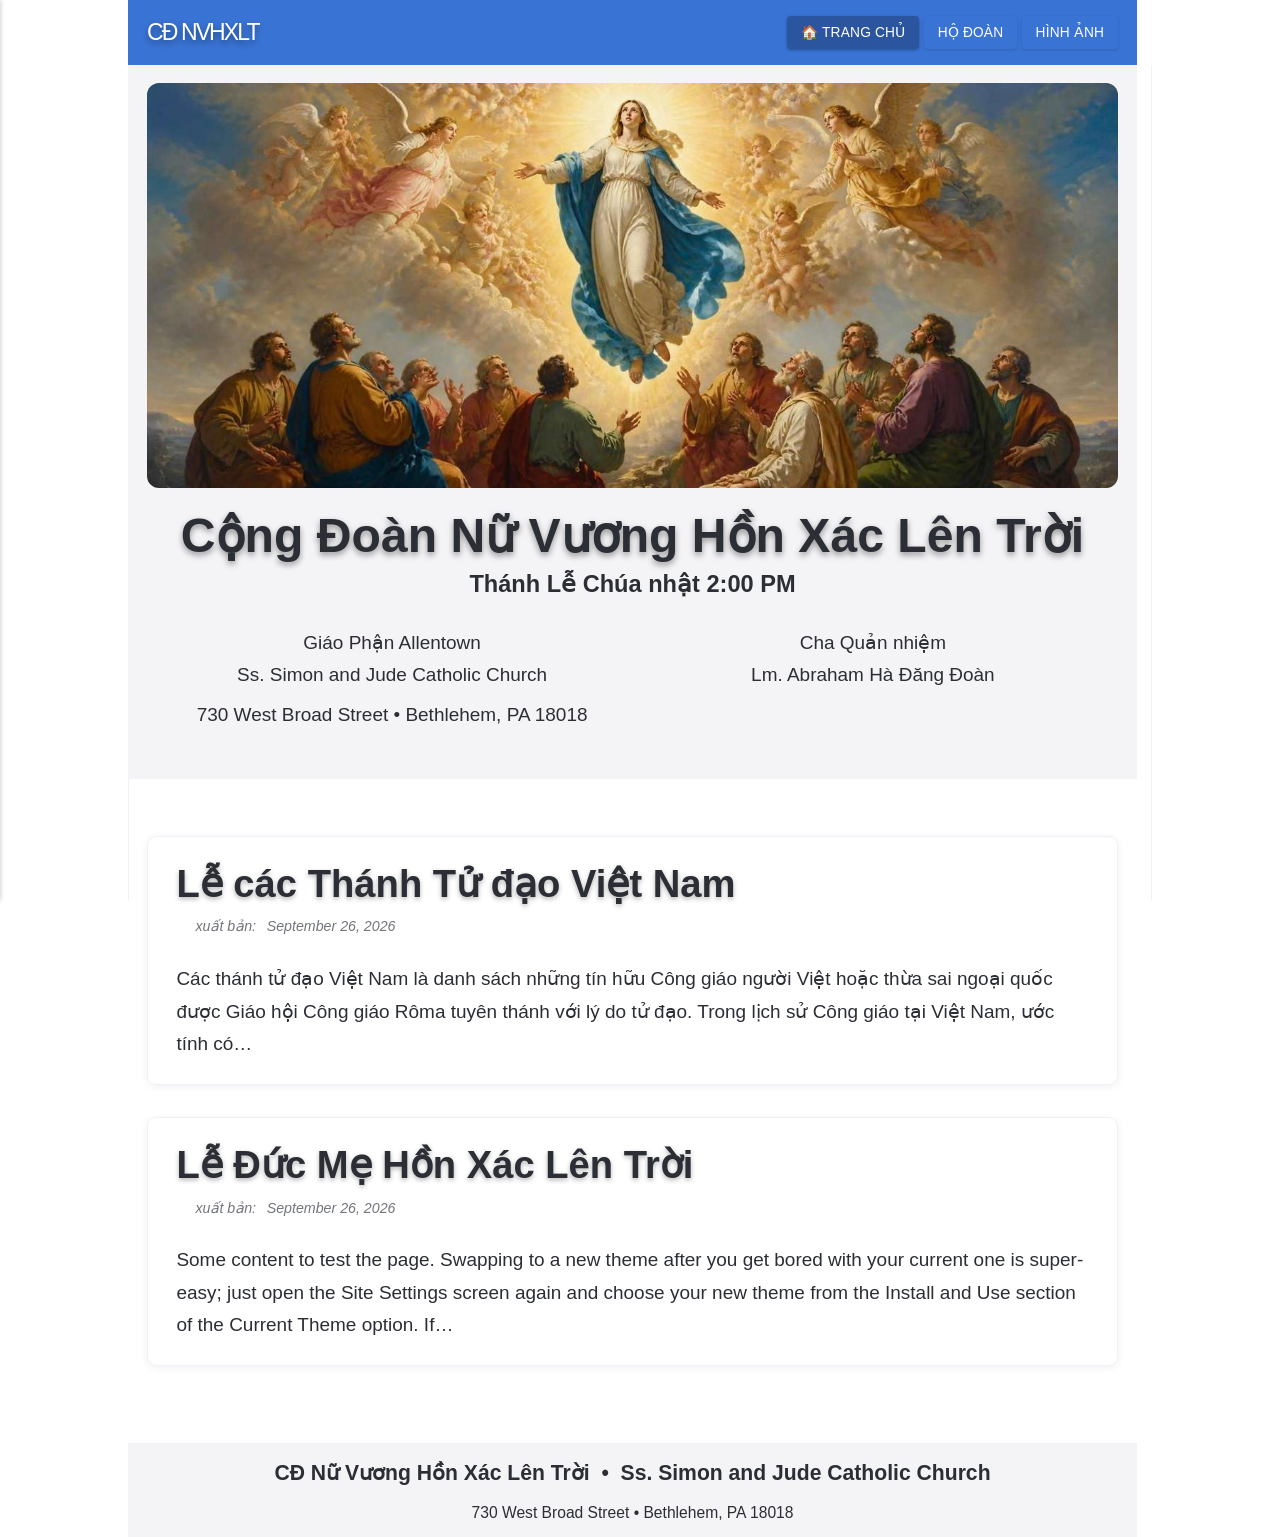
<file: index.html>
<!DOCTYPE html><html lang="en-gb"><head><meta charset="utf-8"><meta http-equiv="X-UA-Compatible" content="IE=edge"><meta name="viewport" content="width=device-width,initial-scale=1"><title>CĐ NVHXLT</title><meta name="generator" content="Publii Open-Source CMS for Static Site"><link rel="canonical" href="https://simplenez.github.io/cdnvhxlt/"><link rel="alternate" type="application/atom+xml" href="https://simplenez.github.io/cdnvhxlt/feed.xml" title="CĐ NVHXLT - RSS"><link rel="alternate" type="application/json" href="https://simplenez.github.io/cdnvhxlt/feed.json" title="CĐ NVHXLT - JSON"><meta property="og:title" content="CĐ NVHXLT"><meta property="og:site_name" content="CĐ NVHXLT"><meta property="og:description" content=""><meta property="og:url" content="https://simplenez.github.io/cdnvhxlt/"><meta property="og:type" content="website"><link rel="stylesheet" href="https://simplenez.github.io/cdnvhxlt/assets/css/style.css?v&#x3D;0f79c86233dd1850d70052b5334059cb"><script type="application/ld+json">{"@context":"http://schema.org","@type":"Organization","name":"CĐ NVHXLT","url":"https://simplenez.github.io/cdnvhxlt/"}</script><noscript><style>img[loading] {
                    opacity: 1;
                }</style></noscript></head><body class="home-template"><header class="top js-header"><div class="top__inner"><a class="logo" href="https://simplenez.github.io/cdnvhxlt/">CĐ NVHXLT</a><nav class="navbar js-navbar"><button class="navbar__toggle js-toggle" aria-label="Menu" aria-haspopup="true" aria-expanded="false"><span class="navbar__toggle-box"><span class="navbar__toggle-inner">Menu</span></span></button><ul class="navbar__menu"><li class="active"><a href="https://simplenez.github.io/cdnvhxlt/" target="_self">🏠 Trang Chủ</a></li><li><a href="https://simplenez.github.io/cdnvhxlt/cd-nu-vuong-hon-xac-len-troi.html" target="_self">Hộ Đoàn</a></li><li><a href="https://simplenez.github.io/cdnvhxlt/tags/picture/" target="_self">Hình Ảnh</a></li></ul></nav></div></header><main><div class="hero hero--home"><figure class="hero__image"><div class="hero__image-wrapper"><img src="https://simplenez.github.io/cdnvhxlt/media/website/cdnvhxlt.jpeg" srcset="https://simplenez.github.io/cdnvhxlt/media/website/responsive/cdnvhxlt-xs.jpeg 640w, https://simplenez.github.io/cdnvhxlt/media/website/responsive/cdnvhxlt-sm.jpeg 768w, https://simplenez.github.io/cdnvhxlt/media/website/responsive/cdnvhxlt-md.jpeg 1024w, https://simplenez.github.io/cdnvhxlt/media/website/responsive/cdnvhxlt-lg.jpeg 1366w, https://simplenez.github.io/cdnvhxlt/media/website/responsive/cdnvhxlt-xl.jpeg 1600w, https://simplenez.github.io/cdnvhxlt/media/website/responsive/cdnvhxlt-2xl.jpeg 1920w" sizes="88vw" loading="eager" width="1774" height="887" alt=""></div></figure><header class="hero__content"><div class="wrapper"><h1 class="align-center">Cộng Đoàn Nữ Vương Hồn Xác Lên Trời</h1><h4 class="align-center">Thánh Lễ Chúa nhật 2:00 PM</h4><div class="wrapper home-info"><div class="home-info__col align-center"><p>Giáo Phận Allentown</p><p class="home-info__title">Ss. Simon and Jude Catholic Church</p><p>730 West Broad Street • Bethlehem, PA 18018</p></div><div class="home-info__col align-center"><p>Cha Quản nhiệm</p><p class="home-info__title">Lm. Abraham Hà Đăng Đoàn</p></div></div></div></header></div><div class="wrapper feed"><article class="feed__item"><div class="feed__content"><header><h2 class="feed__title"><a href="https://simplenez.github.io/cdnvhxlt/post-2.html">Lễ các Thánh Tử đạo Việt Nam</a></h2><time datetime="2026-09-26T15:56" class="feed__date"><span class="feed__date-label">xuất bản:</span> September 26, 2026</time></header><p>Các thánh tử đạo Việt Nam là danh sách những tín hữu Công giáo người Việt hoặc thừa sai ngoại quốc được Giáo hội Công giáo Rôma tuyên thánh với lý do tử đạo. Trong lịch sử Công giáo tại Việt Nam, ước tính có&hellip;</p></div></article><article class="feed__item"><div class="feed__content"><header><h2 class="feed__title"><a href="https://simplenez.github.io/cdnvhxlt/page-test-1.html">Lễ Đức Mẹ Hồn Xác Lên Trời</a></h2><time datetime="2026-09-26T10:41" class="feed__date"><span class="feed__date-label">xuất bản:</span> September 26, 2026</time></header><p>Some content to test the page. Swapping to a new theme after you get bored with your current one is super-easy; just open the Site Settings screen again and choose your new theme from the Install and Use section of the Current Theme option. If&hellip;</p></div></article></div></main><footer class="footer"><div class="wrapper"><div class="footer__copyright"><h5>CĐ Nữ Vương Hồn Xác Lên Trời  •  Ss. Simon and Jude Catholic Church</h5><p>730 West Broad Street • Bethlehem, PA 18018</p></div><button id="backToTop" class="footer__bttop" aria-label="Back to top" title="Back to top"><svg width="20" height="20"><use xlink:href="https://simplenez.github.io/cdnvhxlt/assets/svg/svg-map.svg#toparrow"/></svg></button></div></footer><script defer="defer" src="https://simplenez.github.io/cdnvhxlt/assets/js/scripts.min.js?v&#x3D;dafec4f87fead6718cb125f0b0fc8441"></script><script>window.publiiThemeMenuConfig={mobileMenuMode:'sidebar',animationSpeed:300,submenuWidth: 'auto',doubleClickTime:500,mobileMenuExpandableSubmenus:true,relatedContainerForOverlayMenuSelector:'.top'};</script><script>var images = document.querySelectorAll('img[loading]');
        for (var i = 0; i < images.length; i++) {
            if (images[i].complete) {
                images[i].classList.add('is-loaded');
            } else {
                images[i].addEventListener('load', function () {
                    this.classList.add('is-loaded');
                }, false);
            }
        }</script></body></html>
</file>
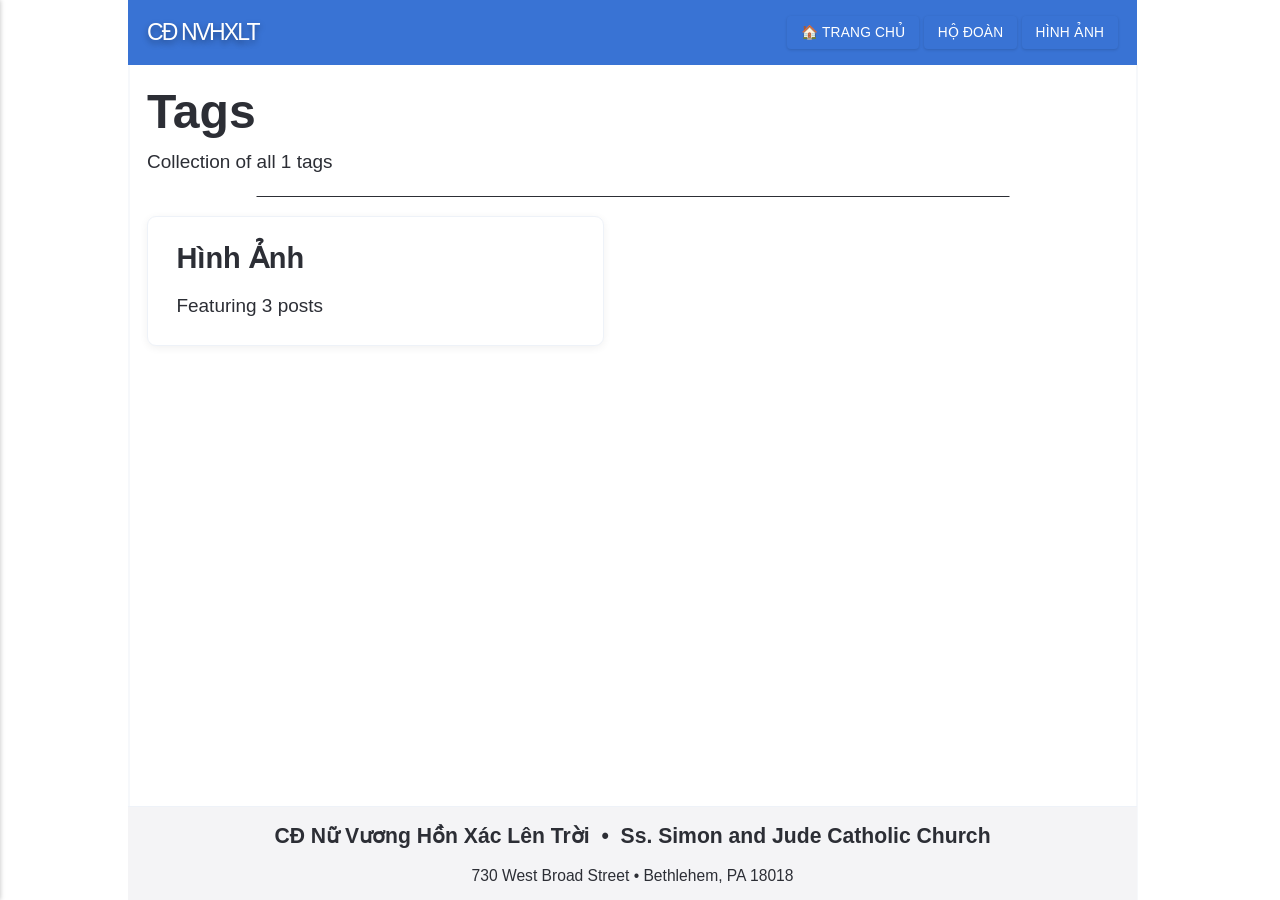
<file: tags/index.html>
<!DOCTYPE html><html lang="en-gb"><head><meta charset="utf-8"><meta http-equiv="X-UA-Compatible" content="IE=edge"><meta name="viewport" content="width=device-width,initial-scale=1"><title>All tags - CĐ NVHXLT</title><meta name="robots" content="noindex, follow"><meta name="generator" content="Publii Open-Source CMS for Static Site"><link rel="alternate" type="application/atom+xml" href="https://simplenez.github.io/cdnvhxlt/feed.xml" title="CĐ NVHXLT - RSS"><link rel="alternate" type="application/json" href="https://simplenez.github.io/cdnvhxlt/feed.json" title="CĐ NVHXLT - JSON"><meta property="og:title" content="CĐ NVHXLT"><meta property="og:site_name" content="CĐ NVHXLT"><meta property="og:description" content=""><meta property="og:url" content="https://simplenez.github.io/cdnvhxlt/tags/"><meta property="og:type" content="website"><link rel="stylesheet" href="https://simplenez.github.io/cdnvhxlt/assets/css/style.css?v&#x3D;0f79c86233dd1850d70052b5334059cb"><script type="application/ld+json">{"@context":"http://schema.org","@type":"Organization","name":"CĐ NVHXLT","url":"https://simplenez.github.io/cdnvhxlt/"}</script><noscript><style>img[loading] {
                    opacity: 1;
                }</style></noscript></head><body class="tags-template"><header class="top js-header"><div class="top__inner"><a class="logo" href="https://simplenez.github.io/cdnvhxlt/">CĐ NVHXLT</a><nav class="navbar js-navbar"><button class="navbar__toggle js-toggle" aria-label="Menu" aria-haspopup="true" aria-expanded="false"><span class="navbar__toggle-box"><span class="navbar__toggle-inner">Menu</span></span></button><ul class="navbar__menu"><li><a href="https://simplenez.github.io/cdnvhxlt/" target="_self">🏠 Trang Chủ</a></li><li><a href="https://simplenez.github.io/cdnvhxlt/cd-nu-vuong-hon-xac-len-troi.html" target="_self">Hộ Đoàn</a></li><li><a href="https://simplenez.github.io/cdnvhxlt/tags/picture/" target="_self">Hình Ảnh</a></li></ul></nav></div></header><main class="page page--tags"><div class="hero hero--noimage"><header class="hero__content"><div class="wrapper"><h1>Tags</h1><p class="page__desc">Collection of all 1 tags</p></div></header></div><div class="wrapper"><ul class="feed feed--grid"><li class="feed__item"><div class="feed__content"><h2 class="h3"><a href="https://simplenez.github.io/cdnvhxlt/tags/picture/">Hình Ảnh</a></h2><p>Featuring 3 posts</p></div></li></ul></div></main><footer class="footer"><div class="wrapper"><div class="footer__copyright"><h5>CĐ Nữ Vương Hồn Xác Lên Trời  •  Ss. Simon and Jude Catholic Church</h5><p>730 West Broad Street • Bethlehem, PA 18018</p></div><button id="backToTop" class="footer__bttop" aria-label="Back to top" title="Back to top"><svg width="20" height="20"><use xlink:href="https://simplenez.github.io/cdnvhxlt/assets/svg/svg-map.svg#toparrow"/></svg></button></div></footer><script defer="defer" src="https://simplenez.github.io/cdnvhxlt/assets/js/scripts.min.js?v&#x3D;dafec4f87fead6718cb125f0b0fc8441"></script><script>window.publiiThemeMenuConfig={mobileMenuMode:'sidebar',animationSpeed:300,submenuWidth: 'auto',doubleClickTime:500,mobileMenuExpandableSubmenus:true,relatedContainerForOverlayMenuSelector:'.top'};</script><script>var images = document.querySelectorAll('img[loading]');
        for (var i = 0; i < images.length; i++) {
            if (images[i].complete) {
                images[i].classList.add('is-loaded');
            } else {
                images[i].addEventListener('load', function () {
                    this.classList.add('is-loaded');
                }, false);
            }
        }</script></body></html>
</file>
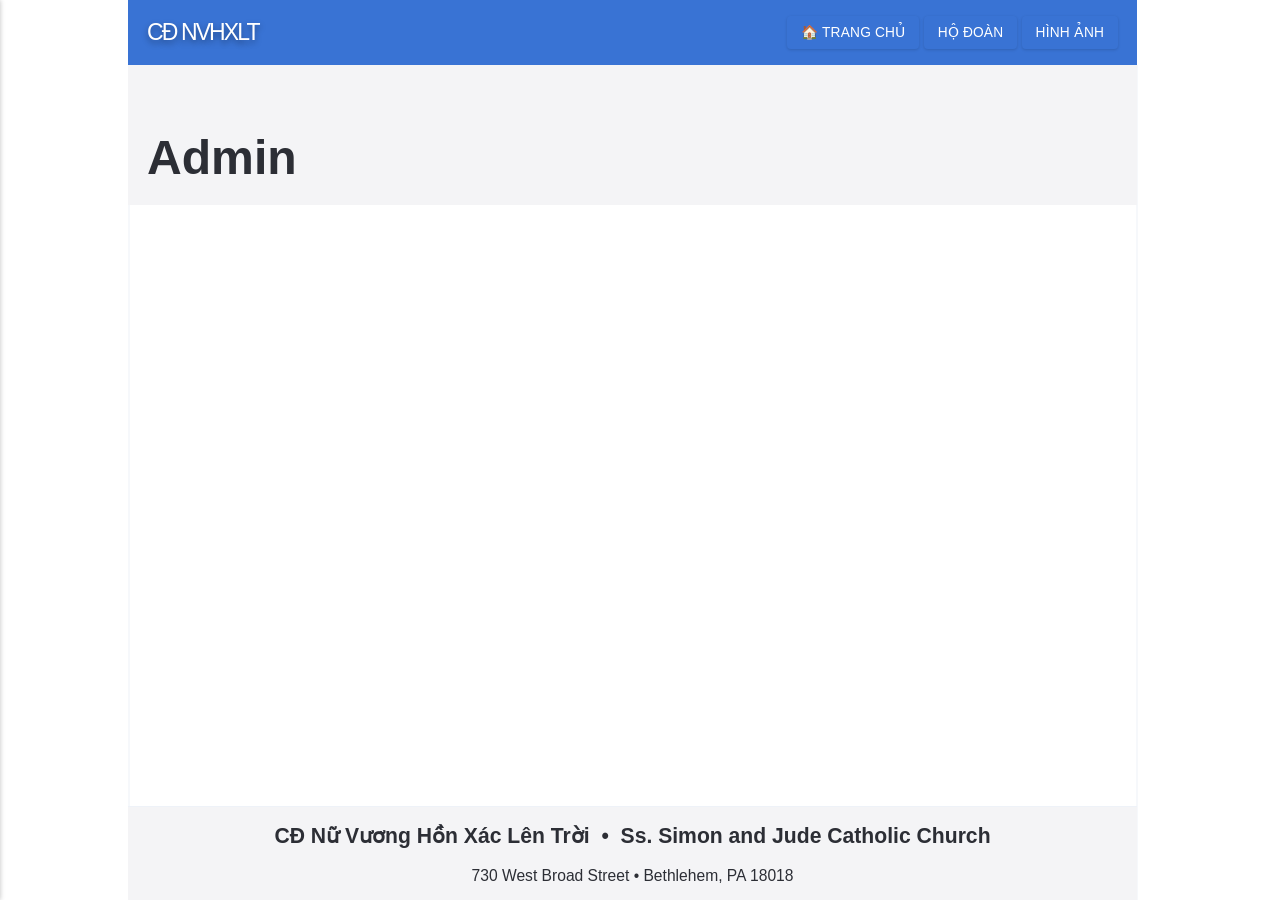
<file: authors/admin/index.html>
<!DOCTYPE html><html lang="en-gb"><head><meta charset="utf-8"><meta http-equiv="X-UA-Compatible" content="IE=edge"><meta name="viewport" content="width=device-width,initial-scale=1"><title>Author: Admin - CĐ NVHXLT</title><meta name="robots" content="noindex, follow"><meta name="generator" content="Publii Open-Source CMS for Static Site"><link rel="alternate" type="application/atom+xml" href="https://simplenez.github.io/cdnvhxlt/feed.xml" title="CĐ NVHXLT - RSS"><link rel="alternate" type="application/json" href="https://simplenez.github.io/cdnvhxlt/feed.json" title="CĐ NVHXLT - JSON"><meta property="og:title" content="Admin"><meta property="og:site_name" content="CĐ NVHXLT"><meta property="og:description" content=""><meta property="og:url" content="https://simplenez.github.io/cdnvhxlt/authors/admin/"><meta property="og:type" content="website"><link rel="stylesheet" href="https://simplenez.github.io/cdnvhxlt/assets/css/style.css?v&#x3D;0f79c86233dd1850d70052b5334059cb"><script type="application/ld+json">{"@context":"http://schema.org","@type":"Organization","name":"CĐ NVHXLT","url":"https://simplenez.github.io/cdnvhxlt/"}</script><noscript><style>img[loading] {
                    opacity: 1;
                }</style></noscript></head><body class="author-template"><header class="top js-header"><div class="top__inner"><a class="logo" href="https://simplenez.github.io/cdnvhxlt/">CĐ NVHXLT</a><nav class="navbar js-navbar"><button class="navbar__toggle js-toggle" aria-label="Menu" aria-haspopup="true" aria-expanded="false"><span class="navbar__toggle-box"><span class="navbar__toggle-inner">Menu</span></span></button><ul class="navbar__menu"><li><a href="https://simplenez.github.io/cdnvhxlt/" target="_self">🏠 Trang Chủ</a></li><li><a href="https://simplenez.github.io/cdnvhxlt/cd-nu-vuong-hon-xac-len-troi.html" target="_self">Hộ Đoàn</a></li><li><a href="https://simplenez.github.io/cdnvhxlt/tags/picture/" target="_self">Hình Ảnh</a></li></ul></nav></div></header><main class="page page--author"><div class="hero hero--noimage"><header class="hero__content"><div class="wrapper page--author__wrapper"><div><h1>Admin</h1></div></div></header></div></main><footer class="footer"><div class="wrapper"><div class="footer__copyright"><h5>CĐ Nữ Vương Hồn Xác Lên Trời  •  Ss. Simon and Jude Catholic Church</h5><p>730 West Broad Street • Bethlehem, PA 18018</p></div><button id="backToTop" class="footer__bttop" aria-label="Back to top" title="Back to top"><svg width="20" height="20"><use xlink:href="https://simplenez.github.io/cdnvhxlt/assets/svg/svg-map.svg#toparrow"/></svg></button></div></footer><script defer="defer" src="https://simplenez.github.io/cdnvhxlt/assets/js/scripts.min.js?v&#x3D;dafec4f87fead6718cb125f0b0fc8441"></script><script>window.publiiThemeMenuConfig={mobileMenuMode:'sidebar',animationSpeed:300,submenuWidth: 'auto',doubleClickTime:500,mobileMenuExpandableSubmenus:true,relatedContainerForOverlayMenuSelector:'.top'};</script><script>var images = document.querySelectorAll('img[loading]');
        for (var i = 0; i < images.length; i++) {
            if (images[i].complete) {
                images[i].classList.add('is-loaded');
            } else {
                images[i].addEventListener('load', function () {
                    this.classList.add('is-loaded');
                }, false);
            }
        }</script></body></html>
</file>
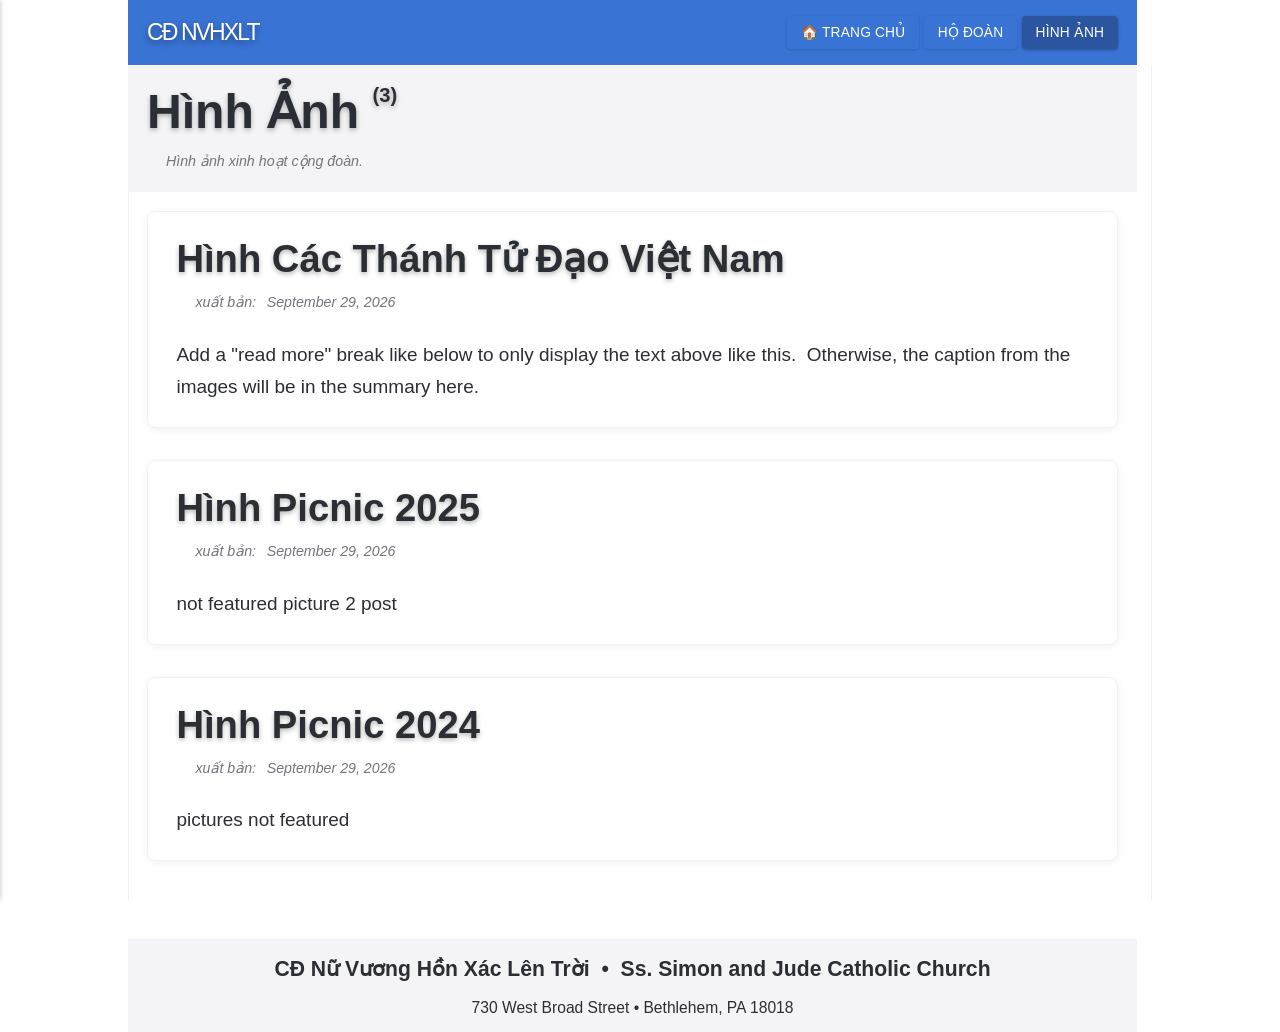
<file: tags/picture/index.html>
<!DOCTYPE html><html lang="en-gb"><head><meta charset="utf-8"><meta http-equiv="X-UA-Compatible" content="IE=edge"><meta name="viewport" content="width=device-width,initial-scale=1"><title>Tag: Hình Ảnh - CĐ NVHXLT</title><meta name="robots" content="noindex, follow"><meta name="generator" content="Publii Open-Source CMS for Static Site"><link rel="alternate" type="application/atom+xml" href="https://simplenez.github.io/cdnvhxlt/feed.xml" title="CĐ NVHXLT - RSS"><link rel="alternate" type="application/json" href="https://simplenez.github.io/cdnvhxlt/feed.json" title="CĐ NVHXLT - JSON"><meta property="og:title" content="Hình Ảnh"><meta property="og:site_name" content="CĐ NVHXLT"><meta property="og:description" content=""><meta property="og:url" content="https://simplenez.github.io/cdnvhxlt/tags/picture/"><meta property="og:type" content="website"><link rel="stylesheet" href="https://simplenez.github.io/cdnvhxlt/assets/css/style.css?v&#x3D;0f79c86233dd1850d70052b5334059cb"><script type="application/ld+json">{"@context":"http://schema.org","@type":"Organization","name":"CĐ NVHXLT","url":"https://simplenez.github.io/cdnvhxlt/"}</script><noscript><style>img[loading] {
                    opacity: 1;
                }</style></noscript></head><body class="tag-template"><header class="top js-header"><div class="top__inner"><a class="logo" href="https://simplenez.github.io/cdnvhxlt/">CĐ NVHXLT</a><nav class="navbar js-navbar"><button class="navbar__toggle js-toggle" aria-label="Menu" aria-haspopup="true" aria-expanded="false"><span class="navbar__toggle-box"><span class="navbar__toggle-inner">Menu</span></span></button><ul class="navbar__menu"><li><a href="https://simplenez.github.io/cdnvhxlt/" target="_self">🏠 Trang Chủ</a></li><li><a href="https://simplenez.github.io/cdnvhxlt/cd-nu-vuong-hon-xac-len-troi.html" target="_self">Hộ Đoàn</a></li><li class="active"><a href="https://simplenez.github.io/cdnvhxlt/tags/picture/" target="_self">Hình Ảnh</a></li></ul></nav></div></header><main class="page page--tag"><div class="hero hero--noimage"><header class="hero__content"><div class="wrapper"><h1>Hình Ảnh <sup>(3)</sup></h1><div class="page__desc"><p>Hình ảnh xinh hoạt cộng đoàn.</p></div></div></header></div><div class="wrapper feed"><article class="feed__item"><div class="feed__content"><header><div class="feed__meta"><time datetime="2026-09-29T23:33" class="feed__date"><span class="feed__date-label">xuất bản:</span> September 29, 2026</time></div><h2 class="feed__title"><a href="https://simplenez.github.io/cdnvhxlt/hinh-cac-thanh-tu-dao-viet-nam.html">Hình Các Thánh Tử Đạo Việt Nam</a></h2></header><p>Add a "read more" break like below to only display the text above like this.  Otherwise, the caption from the images will be in the summary here.</p></div></article><article class="feed__item"><div class="feed__content"><header><div class="feed__meta"><time datetime="2026-09-29T23:31" class="feed__date"><span class="feed__date-label">xuất bản:</span> September 29, 2026</time></div><h2 class="feed__title"><a href="https://simplenez.github.io/cdnvhxlt/test-picture-2.html">Hình Picnic 2025</a></h2></header><p>not featured picture 2 post</p></div></article><article class="feed__item"><div class="feed__content"><header><div class="feed__meta"><time datetime="2026-09-29T23:21" class="feed__date"><span class="feed__date-label">xuất bản:</span> September 29, 2026</time></div><h2 class="feed__title"><a href="https://simplenez.github.io/cdnvhxlt/post-not-featured.html">Hình Picnic 2024</a></h2></header><p>pictures not featured</p></div></article></div></main><footer class="footer"><div class="wrapper"><div class="footer__copyright"><h5>CĐ Nữ Vương Hồn Xác Lên Trời  •  Ss. Simon and Jude Catholic Church</h5><p>730 West Broad Street • Bethlehem, PA 18018</p></div><button id="backToTop" class="footer__bttop" aria-label="Back to top" title="Back to top"><svg width="20" height="20"><use xlink:href="https://simplenez.github.io/cdnvhxlt/assets/svg/svg-map.svg#toparrow"/></svg></button></div></footer><script defer="defer" src="https://simplenez.github.io/cdnvhxlt/assets/js/scripts.min.js?v&#x3D;dafec4f87fead6718cb125f0b0fc8441"></script><script>window.publiiThemeMenuConfig={mobileMenuMode:'sidebar',animationSpeed:300,submenuWidth: 'auto',doubleClickTime:500,mobileMenuExpandableSubmenus:true,relatedContainerForOverlayMenuSelector:'.top'};</script><script>var images = document.querySelectorAll('img[loading]');
        for (var i = 0; i < images.length; i++) {
            if (images[i].complete) {
                images[i].classList.add('is-loaded');
            } else {
                images[i].addEventListener('load', function () {
                    this.classList.add('is-loaded');
                }, false);
            }
        }</script></body></html>
</file>
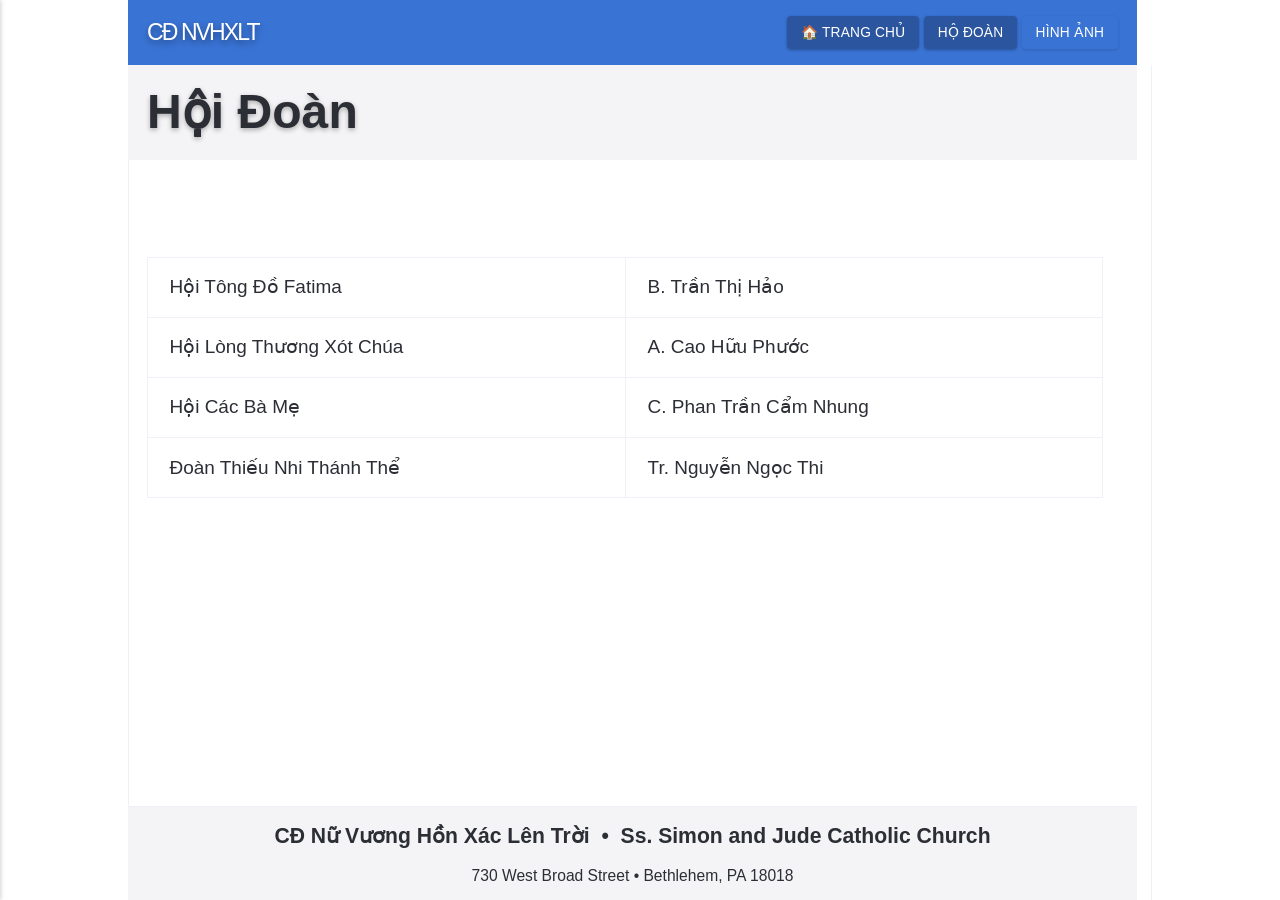
<file: cd-nu-vuong-hon-xac-len-troi.html>
<!DOCTYPE html><html lang="en-gb"><head><meta charset="utf-8"><meta http-equiv="X-UA-Compatible" content="IE=edge"><meta name="viewport" content="width=device-width,initial-scale=1"><title>Hội Đoàn - CĐ NVHXLT</title><meta name="description" content="Hội Tông Đồ Fatima B. Trần Thị Hảo Hội Lòng Thương Xót Chúa A. Cao Hữu Phước Hội Các Bà Mẹ C. Phan Trần Cẩm Nhung Đoàn Thiếu Nhi Thánh Thể Tr. Nguyễn Ngọc Thi"><meta name="generator" content="Publii Open-Source CMS for Static Site"><link rel="canonical" href="https://simplenez.github.io/cdnvhxlt/cd-nu-vuong-hon-xac-len-troi.html"><link rel="alternate" type="application/atom+xml" href="https://simplenez.github.io/cdnvhxlt/feed.xml" title="CĐ NVHXLT - RSS"><link rel="alternate" type="application/json" href="https://simplenez.github.io/cdnvhxlt/feed.json" title="CĐ NVHXLT - JSON"><meta property="og:title" content="Hội Đoàn"><meta property="og:site_name" content="CĐ NVHXLT"><meta property="og:description" content="Hội Tông Đồ Fatima B. Trần Thị Hảo Hội Lòng Thương Xót Chúa A. Cao Hữu Phước Hội Các Bà Mẹ C. Phan Trần Cẩm Nhung Đoàn Thiếu Nhi Thánh Thể Tr. Nguyễn Ngọc Thi"><meta property="og:url" content="https://simplenez.github.io/cdnvhxlt/cd-nu-vuong-hon-xac-len-troi.html"><meta property="og:type" content="article"><link rel="stylesheet" href="https://simplenez.github.io/cdnvhxlt/assets/css/style.css?v&#x3D;0f79c86233dd1850d70052b5334059cb"><script type="application/ld+json">{"@context":"http://schema.org","@type":"Article","mainEntityOfPage":{"@type":"WebPage","@id":"https://simplenez.github.io/cdnvhxlt/cd-nu-vuong-hon-xac-len-troi.html"},"headline":"Hội Đoàn","datePublished":"2026-09-26T15:31-04:00","dateModified":"2026-09-30T00:14-04:00","description":"Hội Tông Đồ Fatima B. Trần Thị Hảo Hội Lòng Thương Xót Chúa A. Cao Hữu Phước Hội Các Bà Mẹ C. Phan Trần Cẩm Nhung Đoàn Thiếu Nhi Thánh Thể Tr. Nguyễn Ngọc Thi","author":{"@type":"Person","name":"Admin","url":"https://simplenez.github.io/cdnvhxlt/authors/admin/"},"publisher":{"@type":"Organization","name":"Admin"}}</script><noscript><style>img[loading] {
                    opacity: 1;
                }</style></noscript></head><body class="page-template"><header class="top js-header"><div class="top__inner"><a class="logo" href="https://simplenez.github.io/cdnvhxlt/">CĐ NVHXLT</a><nav class="navbar js-navbar"><button class="navbar__toggle js-toggle" aria-label="Menu" aria-haspopup="true" aria-expanded="false"><span class="navbar__toggle-box"><span class="navbar__toggle-inner">Menu</span></span></button><ul class="navbar__menu"><li class="active"><a href="https://simplenez.github.io/cdnvhxlt/" target="_self">🏠 Trang Chủ</a></li><li class="active"><a href="https://simplenez.github.io/cdnvhxlt/cd-nu-vuong-hon-xac-len-troi.html" target="_self">Hộ Đoàn</a></li><li><a href="https://simplenez.github.io/cdnvhxlt/tags/picture/" target="_self">Hình Ảnh</a></li></ul></nav></div></header><main class="page"><article class="content"><div class="hero hero--noimage"><header class="hero__content"><div class="wrapper"><h1>Hội Đoàn</h1></div></header></div><div class="entry-wrapper content__entry"><p> </p><table style="border-collapse: collapse; width: 98.433%; height: 218px;" border="1"><tbody><tr style="height: 48.5625px;"><td style="width: 50.0713%; height: 48.5625px;">Hội Tông Đồ Fatima</td><td style="width: 50.0713%; height: 48.5625px;">B. Trần Thị Hảo</td></tr><tr style="height: 48.5625px;"><td style="width: 50.0713%; height: 48.5625px;">Hội Lòng Thương Xót Chúa</td><td style="width: 50.0713%; height: 48.5625px;">A. Cao Hữu Phước</td></tr><tr style="height: 48.5625px;"><td style="width: 50.0713%; height: 48.5625px;">Hội Các Bà Mẹ</td><td style="width: 50.0713%; height: 48.5625px;">C. Phan Trần Cẩm Nhung</td></tr><tr style="height: 48.5625px;"><td style="width: 50.0713%; height: 48.5625px;">Đoàn Thiếu Nhi Thánh Thể</td><td style="width: 50.0713%; height: 48.5625px;">Tr. Nguyễn Ngọc Thi</td></tr></tbody></table></div></article></main><footer class="footer"><div class="wrapper"><div class="footer__copyright"><h5>CĐ Nữ Vương Hồn Xác Lên Trời  •  Ss. Simon and Jude Catholic Church</h5><p>730 West Broad Street • Bethlehem, PA 18018</p></div><button id="backToTop" class="footer__bttop" aria-label="Back to top" title="Back to top"><svg width="20" height="20"><use xlink:href="https://simplenez.github.io/cdnvhxlt/assets/svg/svg-map.svg#toparrow"/></svg></button></div></footer><script defer="defer" src="https://simplenez.github.io/cdnvhxlt/assets/js/scripts.min.js?v&#x3D;dafec4f87fead6718cb125f0b0fc8441"></script><script>window.publiiThemeMenuConfig={mobileMenuMode:'sidebar',animationSpeed:300,submenuWidth: 'auto',doubleClickTime:500,mobileMenuExpandableSubmenus:true,relatedContainerForOverlayMenuSelector:'.top'};</script><script>var images = document.querySelectorAll('img[loading]');
        for (var i = 0; i < images.length; i++) {
            if (images[i].complete) {
                images[i].classList.add('is-loaded');
            } else {
                images[i].addEventListener('load', function () {
                    this.classList.add('is-loaded');
                }, false);
            }
        }</script></body></html>
</file>
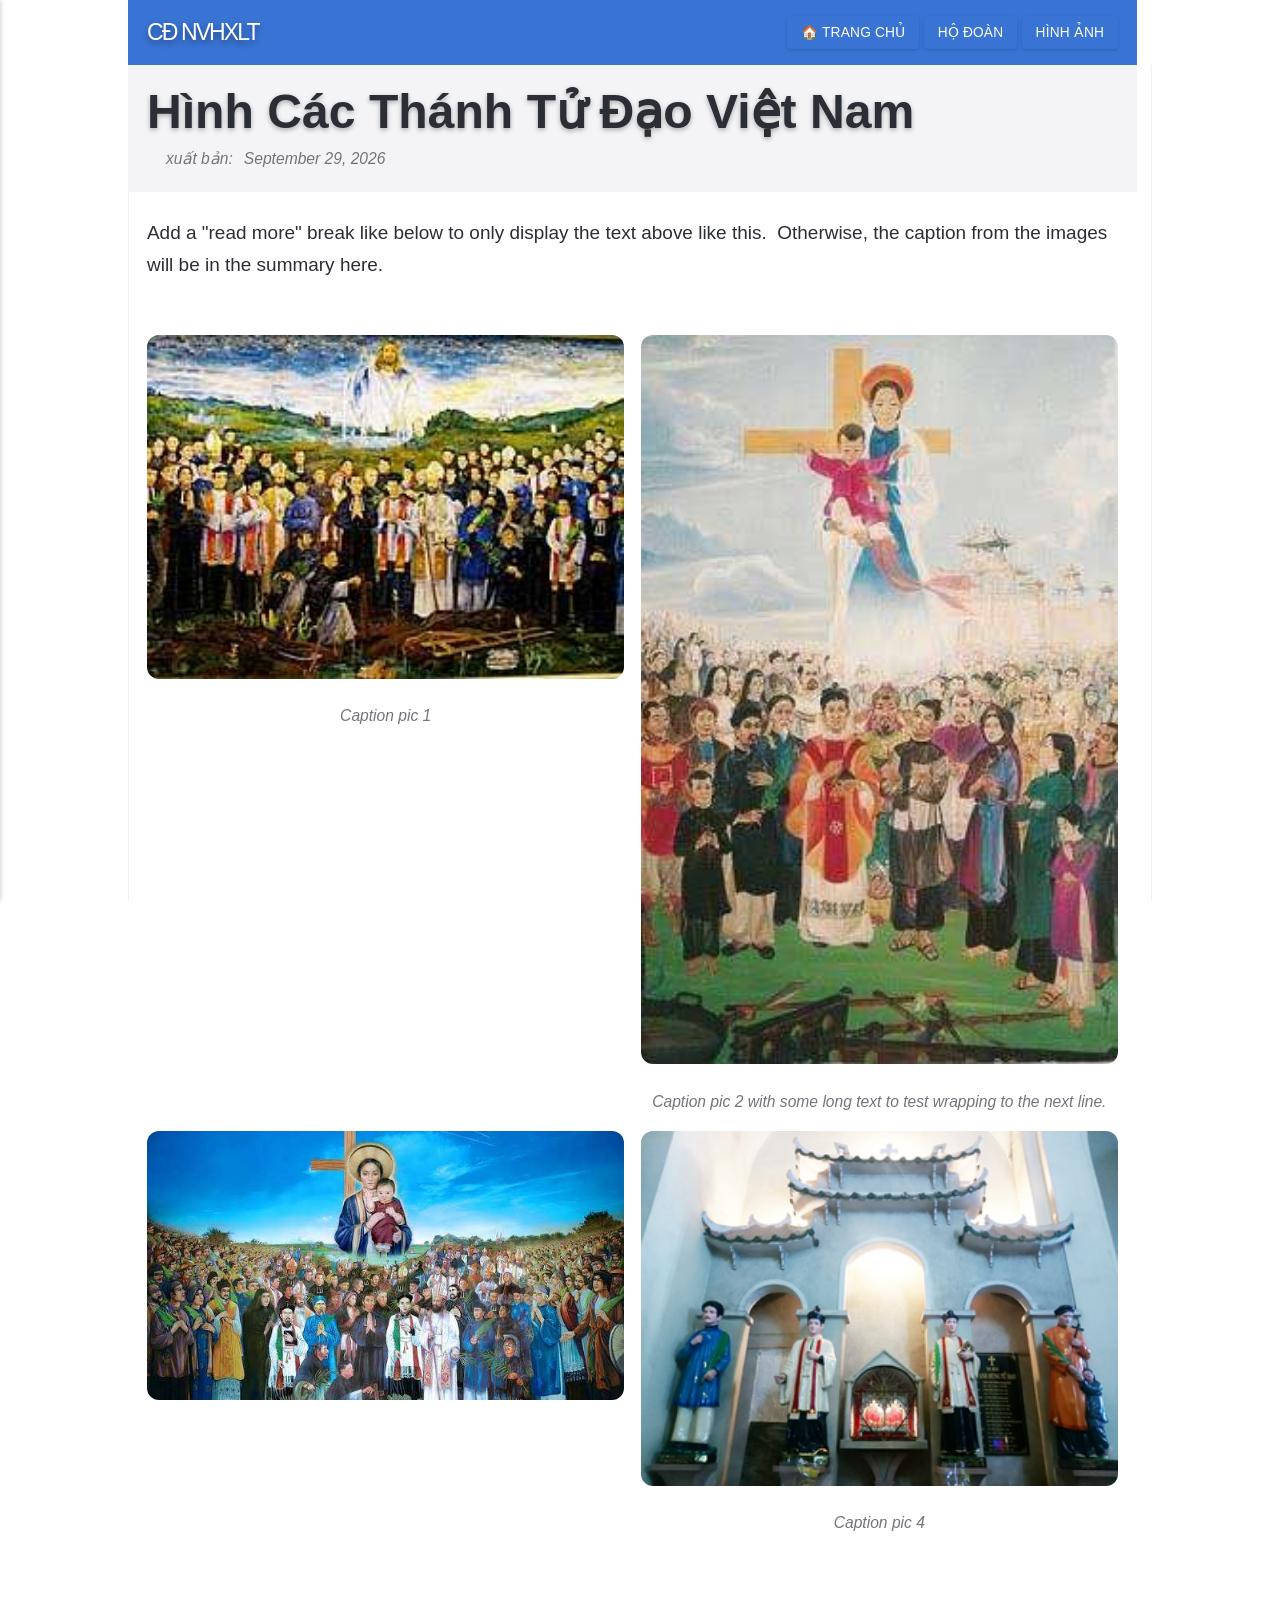
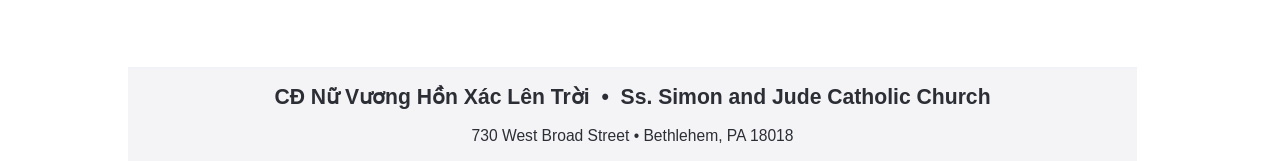
<file: hinh-cac-thanh-tu-dao-viet-nam.html>
<!DOCTYPE html><html lang="en-gb"><head><meta charset="utf-8"><meta http-equiv="X-UA-Compatible" content="IE=edge"><meta name="viewport" content="width=device-width,initial-scale=1"><title>Hình Các Thánh Tử Đạo Việt Nam - CĐ NVHXLT</title><meta name="description" content="Add a &quot;read more&quot; break like below to only display the text above like this.  Otherwise, the caption from the images will be in the summary here."><meta name="generator" content="Publii Open-Source CMS for Static Site"><link rel="canonical" href="https://simplenez.github.io/cdnvhxlt/hinh-cac-thanh-tu-dao-viet-nam.html"><link rel="alternate" type="application/atom+xml" href="https://simplenez.github.io/cdnvhxlt/feed.xml" title="CĐ NVHXLT - RSS"><link rel="alternate" type="application/json" href="https://simplenez.github.io/cdnvhxlt/feed.json" title="CĐ NVHXLT - JSON"><meta property="og:title" content="Hình Các Thánh Tử Đạo Việt Nam"><meta property="og:site_name" content="CĐ NVHXLT"><meta property="og:description" content="Add a &quot;read more&quot; break like below to only display the text above like this.  Otherwise, the caption from the images will be in the summary here."><meta property="og:url" content="https://simplenez.github.io/cdnvhxlt/hinh-cac-thanh-tu-dao-viet-nam.html"><meta property="og:type" content="article"><link rel="stylesheet" href="https://simplenez.github.io/cdnvhxlt/assets/css/style.css?v&#x3D;0f79c86233dd1850d70052b5334059cb"><script type="application/ld+json">{"@context":"http://schema.org","@type":"Article","mainEntityOfPage":{"@type":"WebPage","@id":"https://simplenez.github.io/cdnvhxlt/hinh-cac-thanh-tu-dao-viet-nam.html"},"headline":"Hình Các Thánh Tử Đạo Việt Nam","datePublished":"2026-09-29T23:33-04:00","dateModified":"2026-09-29T23:48-04:00","description":"Add a \"read more\" break like below to only display the text above like this.  Otherwise, the caption from the images will be in the summary here.","author":{"@type":"Person","name":"Admin","url":"https://simplenez.github.io/cdnvhxlt/authors/admin/"},"publisher":{"@type":"Organization","name":"Admin"}}</script><noscript><style>img[loading] {
                    opacity: 1;
                }</style></noscript></head><body class="post-template"><header class="top js-header"><div class="top__inner"><a class="logo" href="https://simplenez.github.io/cdnvhxlt/">CĐ NVHXLT</a><nav class="navbar js-navbar"><button class="navbar__toggle js-toggle" aria-label="Menu" aria-haspopup="true" aria-expanded="false"><span class="navbar__toggle-box"><span class="navbar__toggle-inner">Menu</span></span></button><ul class="navbar__menu"><li><a href="https://simplenez.github.io/cdnvhxlt/" target="_self">🏠 Trang Chủ</a></li><li><a href="https://simplenez.github.io/cdnvhxlt/cd-nu-vuong-hon-xac-len-troi.html" target="_self">Hộ Đoàn</a></li><li><a href="https://simplenez.github.io/cdnvhxlt/tags/picture/" target="_self">Hình Ảnh</a></li></ul></nav></div></header><main class="post"><article class="content"><div class="hero hero--noimage"><header class="hero__content"><div class="wrapper"><h1>Hình Các Thánh Tử Đạo Việt Nam</h1><div class="feed__meta content__meta"><time datetime="2026-09-29T23:33" class="feed__date"><span class="feed__date-label">xuất bản:</span> September 29, 2026</time></div></div></header></div><div class="entry-wrapper content__entry"><p>Add a "read more" break like below to only display the text above like this.  Otherwise, the caption from the images will be in the summary here.</p><div class="gallery-wrapper"><div class="gallery" data-is-empty="false" data-translation="Add images" data-columns="2"><figure class="gallery__item"><a href="https://simplenez.github.io/cdnvhxlt/media/posts/7/gallery/thanh_tu_dao.jpg" data-size="250x180"><img loading="lazy" src="https://simplenez.github.io/cdnvhxlt/media/posts/7/gallery/thanh_tu_dao-thumbnail.jpg" alt="" width="250" height="180"></a><figcaption>Caption pic 1</figcaption></figure><figure class="gallery__item"><a href="https://simplenez.github.io/cdnvhxlt/media/posts/7/gallery/tu_dao_4.jpg" data-size="250x382"><img loading="lazy" src="https://simplenez.github.io/cdnvhxlt/media/posts/7/gallery/tu_dao_4-thumbnail.jpg" alt="" width="250" height="382"></a><figcaption>Caption pic 2 with some long text to test wrapping to the next line.</figcaption></figure><figure class="gallery__item"><a href="https://simplenez.github.io/cdnvhxlt/media/posts/7/gallery/tu_dao_3.jpg" data-size="596x335"><img loading="lazy" src="https://simplenez.github.io/cdnvhxlt/media/posts/7/gallery/tu_dao_3-thumbnail.jpg" alt="no caption on this one" width="596" height="335"></a></figure><figure class="gallery__item"><a href="https://simplenez.github.io/cdnvhxlt/media/posts/7/gallery/thanh_tu_dao_chinh_toa.png" data-size="330x245"><img loading="lazy" src="https://simplenez.github.io/cdnvhxlt/media/posts/7/gallery/thanh_tu_dao_chinh_toa-thumbnail.png" alt="" width="330" height="245"></a><figcaption>Caption pic 4</figcaption></figure></div></div></div></article></main><footer class="footer"><div class="wrapper"><div class="footer__copyright"><h5>CĐ Nữ Vương Hồn Xác Lên Trời  •  Ss. Simon and Jude Catholic Church</h5><p>730 West Broad Street • Bethlehem, PA 18018</p></div><button id="backToTop" class="footer__bttop" aria-label="Back to top" title="Back to top"><svg width="20" height="20"><use xlink:href="https://simplenez.github.io/cdnvhxlt/assets/svg/svg-map.svg#toparrow"/></svg></button></div></footer><script defer="defer" src="https://simplenez.github.io/cdnvhxlt/assets/js/scripts.min.js?v&#x3D;dafec4f87fead6718cb125f0b0fc8441"></script><script>window.publiiThemeMenuConfig={mobileMenuMode:'sidebar',animationSpeed:300,submenuWidth: 'auto',doubleClickTime:500,mobileMenuExpandableSubmenus:true,relatedContainerForOverlayMenuSelector:'.top'};</script><script>var images = document.querySelectorAll('img[loading]');
        for (var i = 0; i < images.length; i++) {
            if (images[i].complete) {
                images[i].classList.add('is-loaded');
            } else {
                images[i].addEventListener('load', function () {
                    this.classList.add('is-loaded');
                }, false);
            }
        }</script></body></html>
</file>
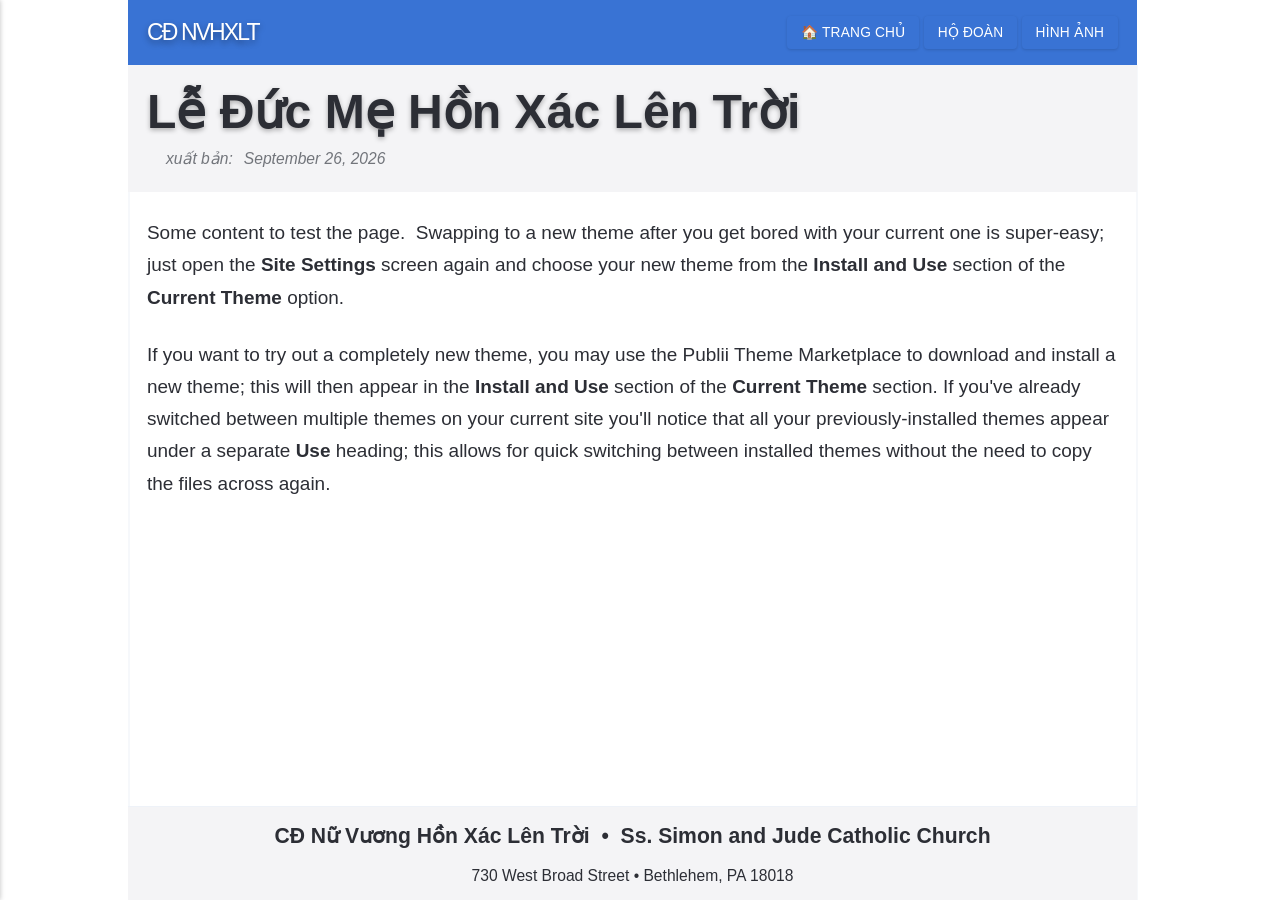
<file: page-test-1.html>
<!DOCTYPE html><html lang="en-gb"><head><meta charset="utf-8"><meta http-equiv="X-UA-Compatible" content="IE=edge"><meta name="viewport" content="width=device-width,initial-scale=1"><title>Lễ Đức Mẹ Hồn Xác Lên Trời - CĐ NVHXLT</title><meta name="description" content="Some content to test the page. Swapping to a new theme after you get bored with your current one is super-easy; just open the Site Settings screen again and choose your new theme from the Install and Use section of the Current Theme option. If&amp;hellip;"><meta name="generator" content="Publii Open-Source CMS for Static Site"><link rel="canonical" href="https://simplenez.github.io/cdnvhxlt/page-test-1.html"><link rel="alternate" type="application/atom+xml" href="https://simplenez.github.io/cdnvhxlt/feed.xml" title="CĐ NVHXLT - RSS"><link rel="alternate" type="application/json" href="https://simplenez.github.io/cdnvhxlt/feed.json" title="CĐ NVHXLT - JSON"><meta property="og:title" content="Lễ Đức Mẹ Hồn Xác Lên Trời"><meta property="og:site_name" content="CĐ NVHXLT"><meta property="og:description" content="Some content to test the page. Swapping to a new theme after you get bored with your current one is super-easy; just open the Site Settings screen again and choose your new theme from the Install and Use section of the Current Theme option. If&amp;hellip;"><meta property="og:url" content="https://simplenez.github.io/cdnvhxlt/page-test-1.html"><meta property="og:type" content="article"><link rel="stylesheet" href="https://simplenez.github.io/cdnvhxlt/assets/css/style.css?v&#x3D;0f79c86233dd1850d70052b5334059cb"><script type="application/ld+json">{"@context":"http://schema.org","@type":"Article","mainEntityOfPage":{"@type":"WebPage","@id":"https://simplenez.github.io/cdnvhxlt/page-test-1.html"},"headline":"Lễ Đức Mẹ Hồn Xác Lên Trời","datePublished":"2026-09-26T10:41-04:00","dateModified":"2026-09-29T23:00-04:00","description":"Some content to test the page. Swapping to a new theme after you get bored with your current one is super-easy; just open the Site Settings screen again and choose your new theme from the Install and Use section of the Current Theme option. If&hellip;","author":{"@type":"Person","name":"Admin","url":"https://simplenez.github.io/cdnvhxlt/authors/admin/"},"publisher":{"@type":"Organization","name":"Admin"}}</script><noscript><style>img[loading] {
                    opacity: 1;
                }</style></noscript></head><body class="post-template"><header class="top js-header"><div class="top__inner"><a class="logo" href="https://simplenez.github.io/cdnvhxlt/">CĐ NVHXLT</a><nav class="navbar js-navbar"><button class="navbar__toggle js-toggle" aria-label="Menu" aria-haspopup="true" aria-expanded="false"><span class="navbar__toggle-box"><span class="navbar__toggle-inner">Menu</span></span></button><ul class="navbar__menu"><li><a href="https://simplenez.github.io/cdnvhxlt/" target="_self">🏠 Trang Chủ</a></li><li><a href="https://simplenez.github.io/cdnvhxlt/cd-nu-vuong-hon-xac-len-troi.html" target="_self">Hộ Đoàn</a></li><li><a href="https://simplenez.github.io/cdnvhxlt/tags/picture/" target="_self">Hình Ảnh</a></li></ul></nav></div></header><main class="post"><article class="content"><div class="hero hero--noimage"><header class="hero__content"><div class="wrapper"><h1>Lễ Đức Mẹ Hồn Xác Lên Trời</h1><div class="feed__meta content__meta"><time datetime="2026-09-26T10:41" class="feed__date"><span class="feed__date-label">xuất bản:</span> September 26, 2026</time></div></div></header></div><div class="entry-wrapper content__entry"><p>Some content to test the page.  Swapping to a new theme after you get bored with your current one is super-easy; just open the <strong>Site Settings</strong> screen again and choose your new theme from the <strong>Install and Use</strong> section of the <strong>Current Theme </strong>option.</p><p>If you want to try out a completely new theme, you may use the Publii Theme Marketplace to download and install a new theme; this will then appear in the <strong>Install and Use </strong>section of the <strong>Current Theme</strong> section. If you've already switched between multiple themes on your current site you'll notice that all your previously-installed themes appear under a separate <strong>Use</strong> heading; this allows for quick switching between installed themes without the need to copy the files across again.</p></div></article></main><footer class="footer"><div class="wrapper"><div class="footer__copyright"><h5>CĐ Nữ Vương Hồn Xác Lên Trời  •  Ss. Simon and Jude Catholic Church</h5><p>730 West Broad Street • Bethlehem, PA 18018</p></div><button id="backToTop" class="footer__bttop" aria-label="Back to top" title="Back to top"><svg width="20" height="20"><use xlink:href="https://simplenez.github.io/cdnvhxlt/assets/svg/svg-map.svg#toparrow"/></svg></button></div></footer><script defer="defer" src="https://simplenez.github.io/cdnvhxlt/assets/js/scripts.min.js?v&#x3D;dafec4f87fead6718cb125f0b0fc8441"></script><script>window.publiiThemeMenuConfig={mobileMenuMode:'sidebar',animationSpeed:300,submenuWidth: 'auto',doubleClickTime:500,mobileMenuExpandableSubmenus:true,relatedContainerForOverlayMenuSelector:'.top'};</script><script>var images = document.querySelectorAll('img[loading]');
        for (var i = 0; i < images.length; i++) {
            if (images[i].complete) {
                images[i].classList.add('is-loaded');
            } else {
                images[i].addEventListener('load', function () {
                    this.classList.add('is-loaded');
                }, false);
            }
        }</script></body></html>
</file>
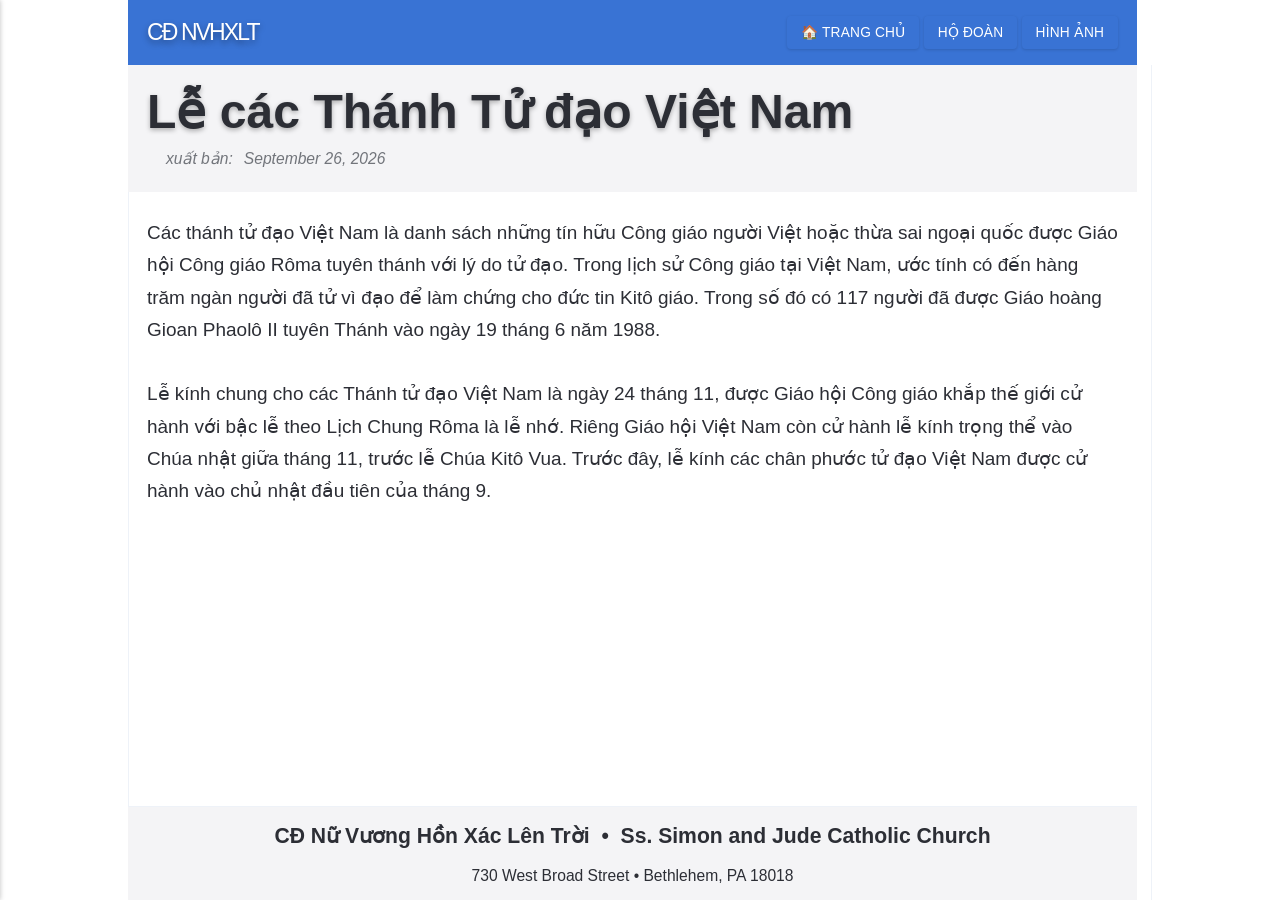
<file: post-2.html>
<!DOCTYPE html><html lang="en-gb"><head><meta charset="utf-8"><meta http-equiv="X-UA-Compatible" content="IE=edge"><meta name="viewport" content="width=device-width,initial-scale=1"><title>Lễ các Thánh Tử đạo Việt Nam - CĐ NVHXLT</title><meta name="description" content="Các thánh tử đạo Việt Nam là danh sách những tín hữu Công giáo người Việt hoặc thừa sai ngoại quốc được Giáo hội Công giáo Rôma tuyên thánh với lý do tử đạo. Trong lịch sử Công giáo tại Việt Nam, ước tính có&amp;hellip;"><meta name="generator" content="Publii Open-Source CMS for Static Site"><link rel="canonical" href="https://simplenez.github.io/cdnvhxlt/post-2.html"><link rel="alternate" type="application/atom+xml" href="https://simplenez.github.io/cdnvhxlt/feed.xml" title="CĐ NVHXLT - RSS"><link rel="alternate" type="application/json" href="https://simplenez.github.io/cdnvhxlt/feed.json" title="CĐ NVHXLT - JSON"><meta property="og:title" content="Lễ các Thánh Tử đạo Việt Nam"><meta property="og:site_name" content="CĐ NVHXLT"><meta property="og:description" content="Các thánh tử đạo Việt Nam là danh sách những tín hữu Công giáo người Việt hoặc thừa sai ngoại quốc được Giáo hội Công giáo Rôma tuyên thánh với lý do tử đạo. Trong lịch sử Công giáo tại Việt Nam, ước tính có&amp;hellip;"><meta property="og:url" content="https://simplenez.github.io/cdnvhxlt/post-2.html"><meta property="og:type" content="article"><link rel="stylesheet" href="https://simplenez.github.io/cdnvhxlt/assets/css/style.css?v&#x3D;0f79c86233dd1850d70052b5334059cb"><script type="application/ld+json">{"@context":"http://schema.org","@type":"Article","mainEntityOfPage":{"@type":"WebPage","@id":"https://simplenez.github.io/cdnvhxlt/post-2.html"},"headline":"Lễ các Thánh Tử đạo Việt Nam","datePublished":"2026-09-26T15:56-04:00","dateModified":"2026-09-29T23:01-04:00","description":"Các thánh tử đạo Việt Nam là danh sách những tín hữu Công giáo người Việt hoặc thừa sai ngoại quốc được Giáo hội Công giáo Rôma tuyên thánh với lý do tử đạo. Trong lịch sử Công giáo tại Việt Nam, ước tính có&hellip;","author":{"@type":"Person","name":"Admin","url":"https://simplenez.github.io/cdnvhxlt/authors/admin/"},"publisher":{"@type":"Organization","name":"Admin"}}</script><noscript><style>img[loading] {
                    opacity: 1;
                }</style></noscript></head><body class="post-template"><header class="top js-header"><div class="top__inner"><a class="logo" href="https://simplenez.github.io/cdnvhxlt/">CĐ NVHXLT</a><nav class="navbar js-navbar"><button class="navbar__toggle js-toggle" aria-label="Menu" aria-haspopup="true" aria-expanded="false"><span class="navbar__toggle-box"><span class="navbar__toggle-inner">Menu</span></span></button><ul class="navbar__menu"><li><a href="https://simplenez.github.io/cdnvhxlt/" target="_self">🏠 Trang Chủ</a></li><li><a href="https://simplenez.github.io/cdnvhxlt/cd-nu-vuong-hon-xac-len-troi.html" target="_self">Hộ Đoàn</a></li><li><a href="https://simplenez.github.io/cdnvhxlt/tags/picture/" target="_self">Hình Ảnh</a></li></ul></nav></div></header><main class="post"><article class="content"><div class="hero hero--noimage"><header class="hero__content"><div class="wrapper"><h1>Lễ các Thánh Tử đạo Việt Nam</h1><div class="feed__meta content__meta"><time datetime="2026-09-26T15:56" class="feed__date"><span class="feed__date-label">xuất bản:</span> September 26, 2026</time></div></div></header></div><div class="entry-wrapper content__entry"><p>Các thánh tử đạo Việt Nam là danh sách những tín hữu Công giáo người Việt hoặc thừa sai ngoại quốc được Giáo hội Công giáo Rôma tuyên thánh với lý do tử đạo. Trong lịch sử Công giáo tại Việt Nam, ước tính có đến hàng trăm ngàn người đã tử vì đạo để làm chứng cho đức tin Kitô giáo. Trong số đó có 117 người đã được Giáo hoàng Gioan Phaolô II tuyên Thánh vào ngày 19 tháng 6 năm 1988.<br><br>Lễ kính chung cho các Thánh tử đạo Việt Nam là ngày 24 tháng 11, được Giáo hội Công giáo khắp thế giới cử hành với bậc lễ theo Lịch Chung Rôma là lễ nhớ. Riêng Giáo hội Việt Nam còn cử hành lễ kính trọng thể vào Chúa nhật giữa tháng 11, trước lễ Chúa Kitô Vua. Trước đây, lễ kính các chân phước tử đạo Việt Nam được cử hành vào chủ nhật đầu tiên của tháng 9.</p></div></article></main><footer class="footer"><div class="wrapper"><div class="footer__copyright"><h5>CĐ Nữ Vương Hồn Xác Lên Trời  •  Ss. Simon and Jude Catholic Church</h5><p>730 West Broad Street • Bethlehem, PA 18018</p></div><button id="backToTop" class="footer__bttop" aria-label="Back to top" title="Back to top"><svg width="20" height="20"><use xlink:href="https://simplenez.github.io/cdnvhxlt/assets/svg/svg-map.svg#toparrow"/></svg></button></div></footer><script defer="defer" src="https://simplenez.github.io/cdnvhxlt/assets/js/scripts.min.js?v&#x3D;dafec4f87fead6718cb125f0b0fc8441"></script><script>window.publiiThemeMenuConfig={mobileMenuMode:'sidebar',animationSpeed:300,submenuWidth: 'auto',doubleClickTime:500,mobileMenuExpandableSubmenus:true,relatedContainerForOverlayMenuSelector:'.top'};</script><script>var images = document.querySelectorAll('img[loading]');
        for (var i = 0; i < images.length; i++) {
            if (images[i].complete) {
                images[i].classList.add('is-loaded');
            } else {
                images[i].addEventListener('load', function () {
                    this.classList.add('is-loaded');
                }, false);
            }
        }</script></body></html>
</file>
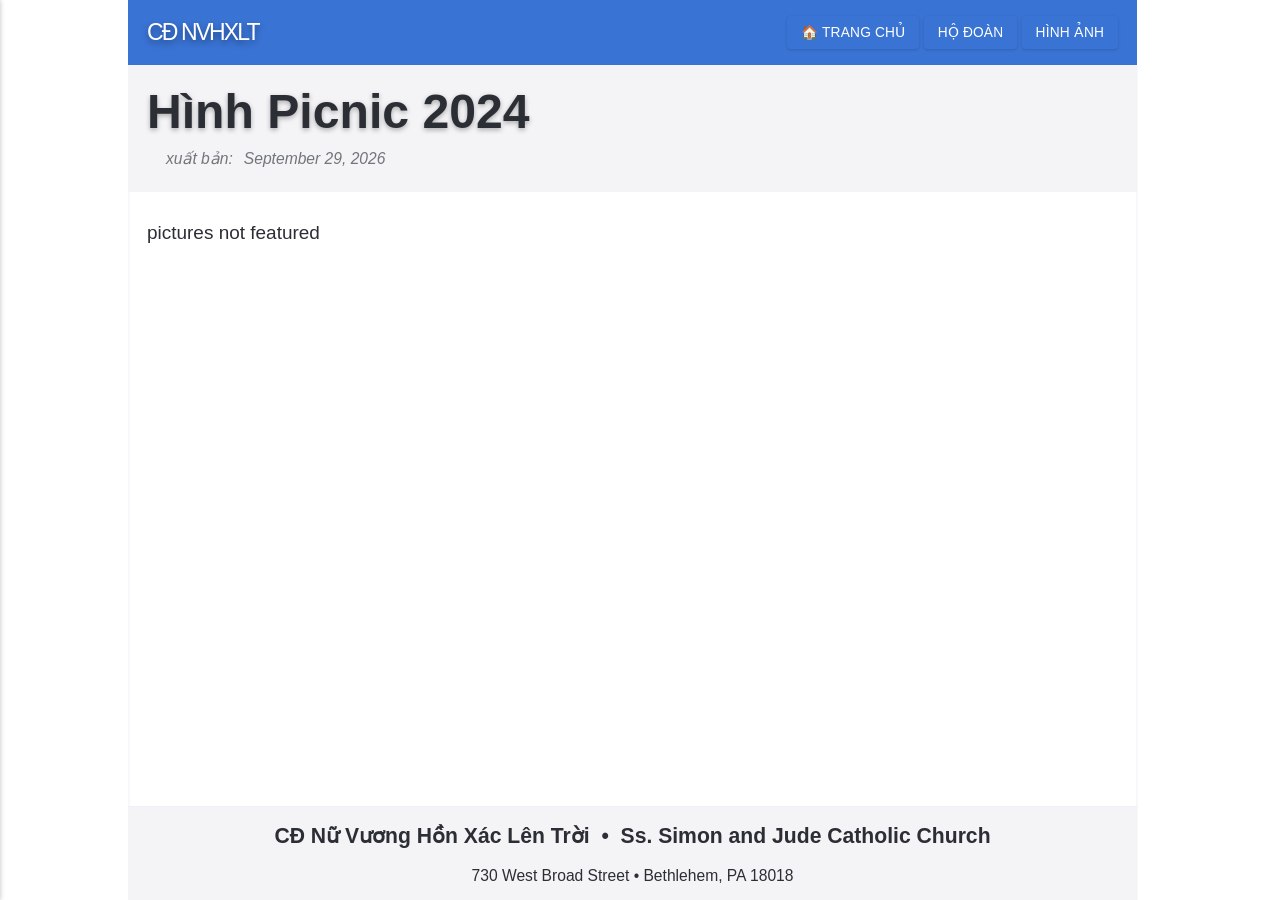
<file: post-not-featured.html>
<!DOCTYPE html><html lang="en-gb"><head><meta charset="utf-8"><meta http-equiv="X-UA-Compatible" content="IE=edge"><meta name="viewport" content="width=device-width,initial-scale=1"><title>Hình Picnic 2024 - CĐ NVHXLT</title><meta name="description" content="pictures not featured"><meta name="generator" content="Publii Open-Source CMS for Static Site"><link rel="canonical" href="https://simplenez.github.io/cdnvhxlt/post-not-featured.html"><link rel="alternate" type="application/atom+xml" href="https://simplenez.github.io/cdnvhxlt/feed.xml" title="CĐ NVHXLT - RSS"><link rel="alternate" type="application/json" href="https://simplenez.github.io/cdnvhxlt/feed.json" title="CĐ NVHXLT - JSON"><meta property="og:title" content="Hình Picnic 2024"><meta property="og:site_name" content="CĐ NVHXLT"><meta property="og:description" content="pictures not featured"><meta property="og:url" content="https://simplenez.github.io/cdnvhxlt/post-not-featured.html"><meta property="og:type" content="article"><link rel="stylesheet" href="https://simplenez.github.io/cdnvhxlt/assets/css/style.css?v&#x3D;0f79c86233dd1850d70052b5334059cb"><script type="application/ld+json">{"@context":"http://schema.org","@type":"Article","mainEntityOfPage":{"@type":"WebPage","@id":"https://simplenez.github.io/cdnvhxlt/post-not-featured.html"},"headline":"Hình Picnic 2024","datePublished":"2026-09-29T23:21-04:00","dateModified":"2026-09-29T23:32-04:00","description":"pictures not featured","author":{"@type":"Person","name":"Admin","url":"https://simplenez.github.io/cdnvhxlt/authors/admin/"},"publisher":{"@type":"Organization","name":"Admin"}}</script><noscript><style>img[loading] {
                    opacity: 1;
                }</style></noscript></head><body class="post-template"><header class="top js-header"><div class="top__inner"><a class="logo" href="https://simplenez.github.io/cdnvhxlt/">CĐ NVHXLT</a><nav class="navbar js-navbar"><button class="navbar__toggle js-toggle" aria-label="Menu" aria-haspopup="true" aria-expanded="false"><span class="navbar__toggle-box"><span class="navbar__toggle-inner">Menu</span></span></button><ul class="navbar__menu"><li><a href="https://simplenez.github.io/cdnvhxlt/" target="_self">🏠 Trang Chủ</a></li><li><a href="https://simplenez.github.io/cdnvhxlt/cd-nu-vuong-hon-xac-len-troi.html" target="_self">Hộ Đoàn</a></li><li><a href="https://simplenez.github.io/cdnvhxlt/tags/picture/" target="_self">Hình Ảnh</a></li></ul></nav></div></header><main class="post"><article class="content"><div class="hero hero--noimage"><header class="hero__content"><div class="wrapper"><h1>Hình Picnic 2024</h1><div class="feed__meta content__meta"><time datetime="2026-09-29T23:21" class="feed__date"><span class="feed__date-label">xuất bản:</span> September 29, 2026</time></div></div></header></div><div class="entry-wrapper content__entry"><p>pictures not featured</p></div></article></main><footer class="footer"><div class="wrapper"><div class="footer__copyright"><h5>CĐ Nữ Vương Hồn Xác Lên Trời  •  Ss. Simon and Jude Catholic Church</h5><p>730 West Broad Street • Bethlehem, PA 18018</p></div><button id="backToTop" class="footer__bttop" aria-label="Back to top" title="Back to top"><svg width="20" height="20"><use xlink:href="https://simplenez.github.io/cdnvhxlt/assets/svg/svg-map.svg#toparrow"/></svg></button></div></footer><script defer="defer" src="https://simplenez.github.io/cdnvhxlt/assets/js/scripts.min.js?v&#x3D;dafec4f87fead6718cb125f0b0fc8441"></script><script>window.publiiThemeMenuConfig={mobileMenuMode:'sidebar',animationSpeed:300,submenuWidth: 'auto',doubleClickTime:500,mobileMenuExpandableSubmenus:true,relatedContainerForOverlayMenuSelector:'.top'};</script><script>var images = document.querySelectorAll('img[loading]');
        for (var i = 0; i < images.length; i++) {
            if (images[i].complete) {
                images[i].classList.add('is-loaded');
            } else {
                images[i].addEventListener('load', function () {
                    this.classList.add('is-loaded');
                }, false);
            }
        }</script></body></html>
</file>
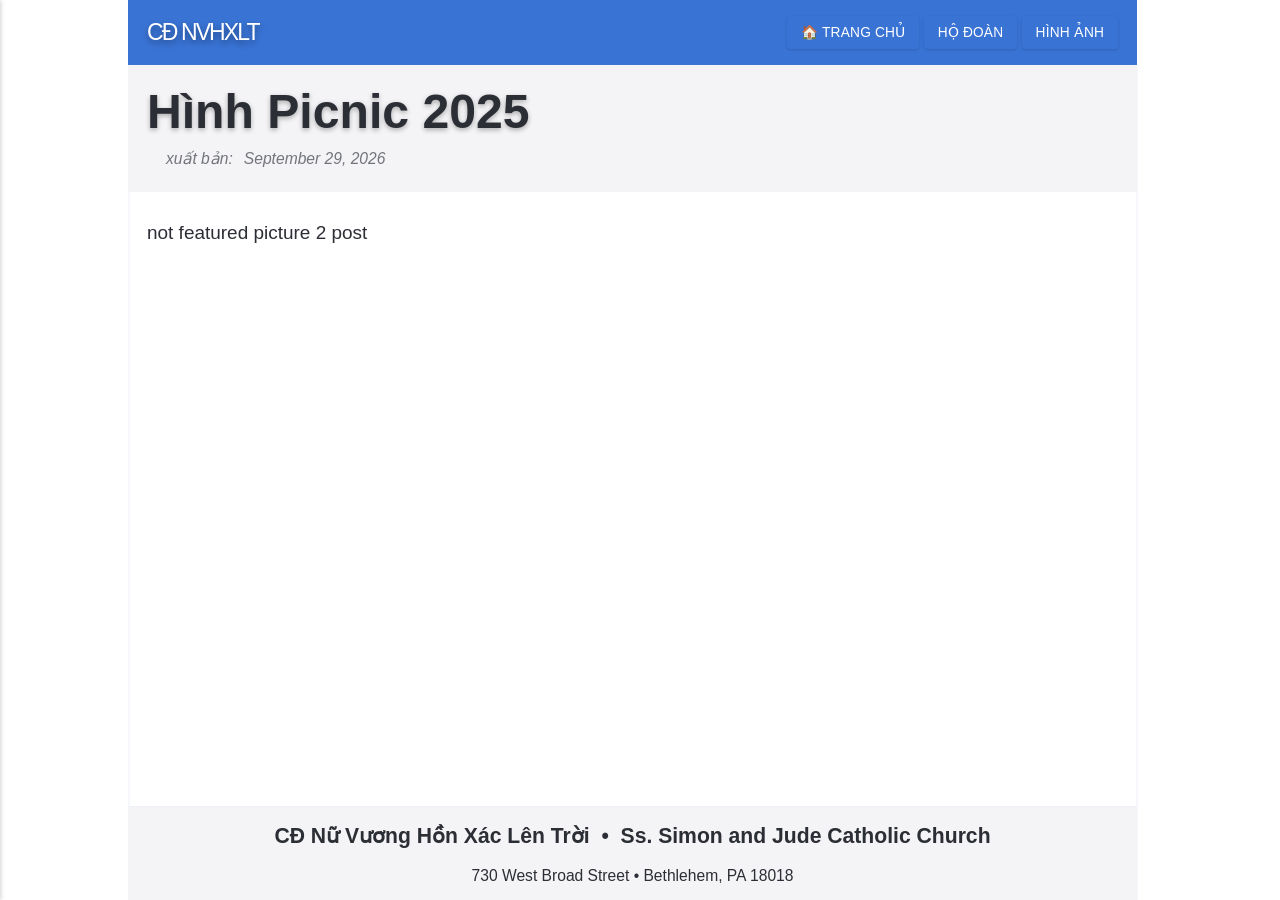
<file: test-picture-2.html>
<!DOCTYPE html><html lang="en-gb"><head><meta charset="utf-8"><meta http-equiv="X-UA-Compatible" content="IE=edge"><meta name="viewport" content="width=device-width,initial-scale=1"><title>Hình Picnic 2025 - CĐ NVHXLT</title><meta name="description" content="not featured picture 2 post"><meta name="generator" content="Publii Open-Source CMS for Static Site"><link rel="canonical" href="https://simplenez.github.io/cdnvhxlt/test-picture-2.html"><link rel="alternate" type="application/atom+xml" href="https://simplenez.github.io/cdnvhxlt/feed.xml" title="CĐ NVHXLT - RSS"><link rel="alternate" type="application/json" href="https://simplenez.github.io/cdnvhxlt/feed.json" title="CĐ NVHXLT - JSON"><meta property="og:title" content="Hình Picnic 2025"><meta property="og:site_name" content="CĐ NVHXLT"><meta property="og:description" content="not featured picture 2 post"><meta property="og:url" content="https://simplenez.github.io/cdnvhxlt/test-picture-2.html"><meta property="og:type" content="article"><link rel="stylesheet" href="https://simplenez.github.io/cdnvhxlt/assets/css/style.css?v&#x3D;0f79c86233dd1850d70052b5334059cb"><script type="application/ld+json">{"@context":"http://schema.org","@type":"Article","mainEntityOfPage":{"@type":"WebPage","@id":"https://simplenez.github.io/cdnvhxlt/test-picture-2.html"},"headline":"Hình Picnic 2025","datePublished":"2026-09-29T23:31-04:00","dateModified":"2026-09-29T23:32-04:00","description":"not featured picture 2 post","author":{"@type":"Person","name":"Admin","url":"https://simplenez.github.io/cdnvhxlt/authors/admin/"},"publisher":{"@type":"Organization","name":"Admin"}}</script><noscript><style>img[loading] {
                    opacity: 1;
                }</style></noscript></head><body class="post-template"><header class="top js-header"><div class="top__inner"><a class="logo" href="https://simplenez.github.io/cdnvhxlt/">CĐ NVHXLT</a><nav class="navbar js-navbar"><button class="navbar__toggle js-toggle" aria-label="Menu" aria-haspopup="true" aria-expanded="false"><span class="navbar__toggle-box"><span class="navbar__toggle-inner">Menu</span></span></button><ul class="navbar__menu"><li><a href="https://simplenez.github.io/cdnvhxlt/" target="_self">🏠 Trang Chủ</a></li><li><a href="https://simplenez.github.io/cdnvhxlt/cd-nu-vuong-hon-xac-len-troi.html" target="_self">Hộ Đoàn</a></li><li><a href="https://simplenez.github.io/cdnvhxlt/tags/picture/" target="_self">Hình Ảnh</a></li></ul></nav></div></header><main class="post"><article class="content"><div class="hero hero--noimage"><header class="hero__content"><div class="wrapper"><h1>Hình Picnic 2025</h1><div class="feed__meta content__meta"><time datetime="2026-09-29T23:31" class="feed__date"><span class="feed__date-label">xuất bản:</span> September 29, 2026</time></div></div></header></div><div class="entry-wrapper content__entry"><p>not featured picture 2 post</p></div></article></main><footer class="footer"><div class="wrapper"><div class="footer__copyright"><h5>CĐ Nữ Vương Hồn Xác Lên Trời  •  Ss. Simon and Jude Catholic Church</h5><p>730 West Broad Street • Bethlehem, PA 18018</p></div><button id="backToTop" class="footer__bttop" aria-label="Back to top" title="Back to top"><svg width="20" height="20"><use xlink:href="https://simplenez.github.io/cdnvhxlt/assets/svg/svg-map.svg#toparrow"/></svg></button></div></footer><script defer="defer" src="https://simplenez.github.io/cdnvhxlt/assets/js/scripts.min.js?v&#x3D;dafec4f87fead6718cb125f0b0fc8441"></script><script>window.publiiThemeMenuConfig={mobileMenuMode:'sidebar',animationSpeed:300,submenuWidth: 'auto',doubleClickTime:500,mobileMenuExpandableSubmenus:true,relatedContainerForOverlayMenuSelector:'.top'};</script><script>var images = document.querySelectorAll('img[loading]');
        for (var i = 0; i < images.length; i++) {
            if (images[i].complete) {
                images[i].classList.add('is-loaded');
            } else {
                images[i].addEventListener('load', function () {
                    this.classList.add('is-loaded');
                }, false);
            }
        }</script></body></html>
</file>
